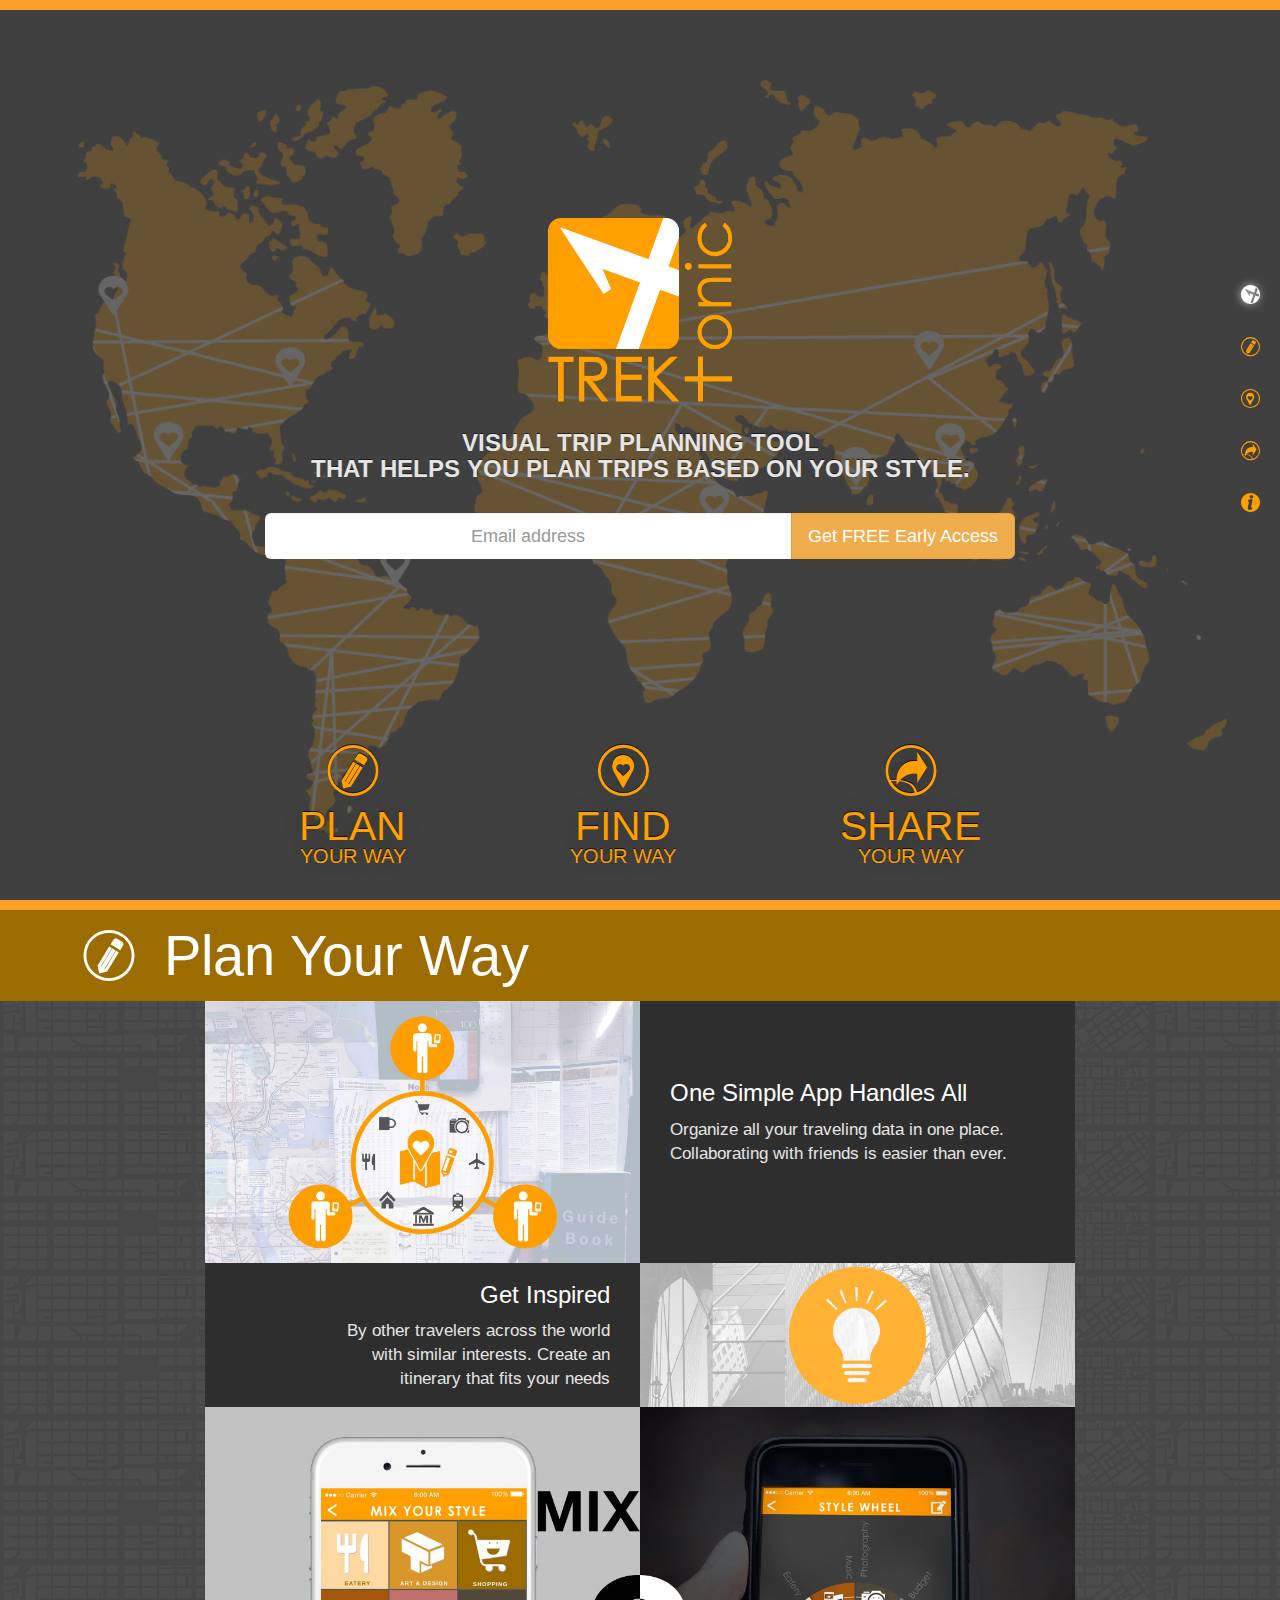
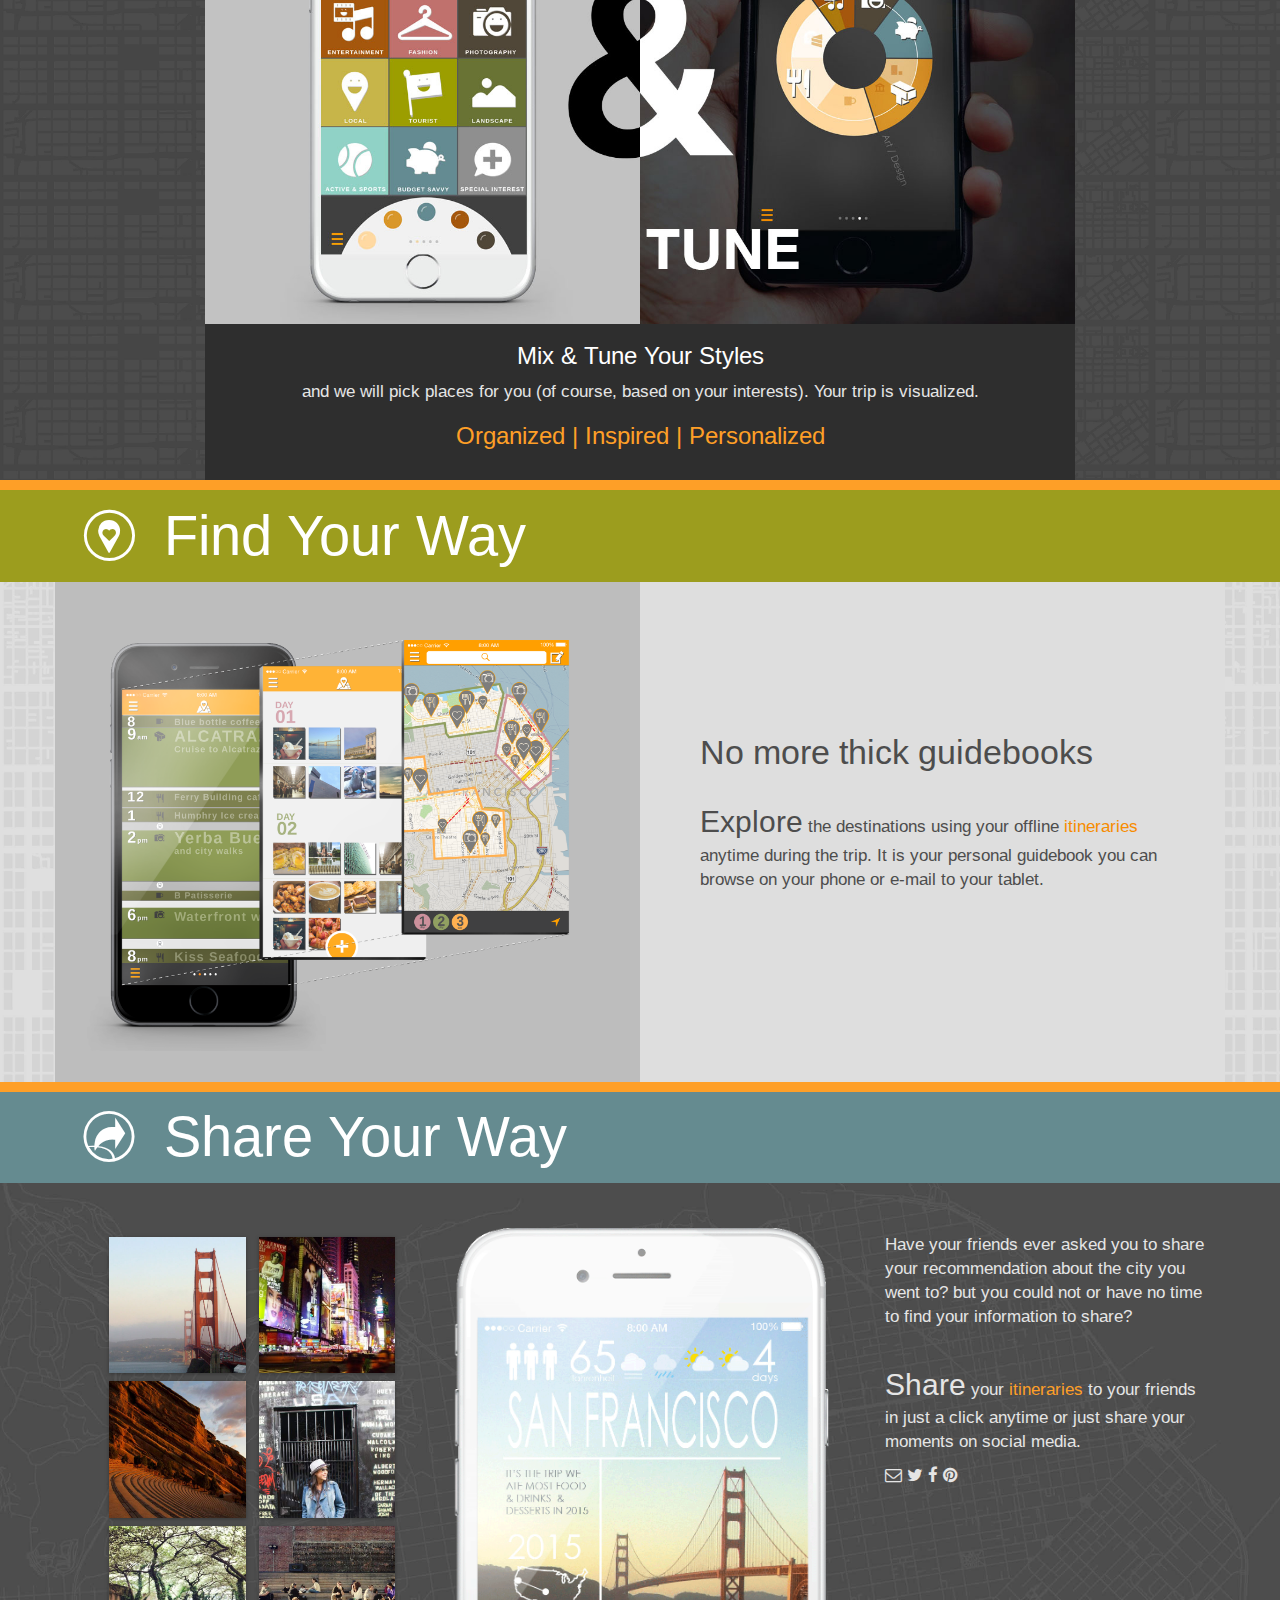
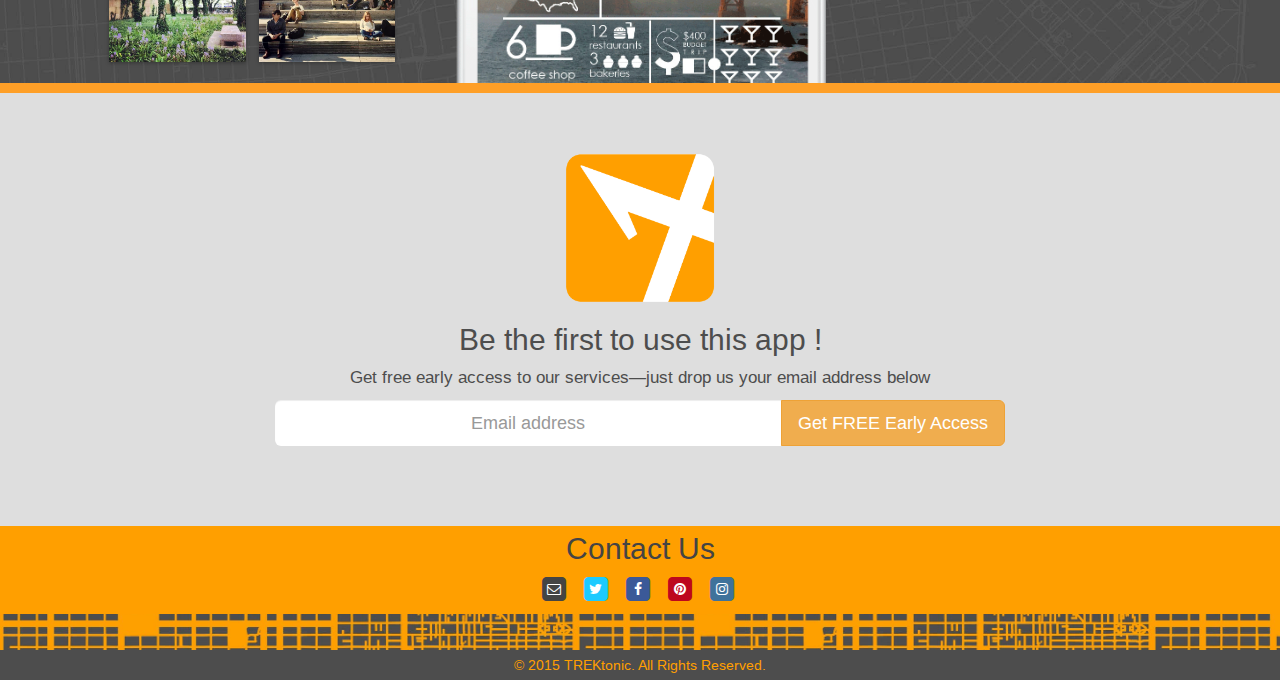
<file: index.html>
<!DOCTYPE html>
<html lang="en">
<head>
<meta charset="utf-8">
<meta http-equiv="X-UA-Compatible" content="IE=edge">
<meta name="viewport" content="width=device-width; initial-scale=1.0;">
<meta name="description" content="Trip Planning Mobile App. Easy way to plan the trip in your style.">
<meta name="keyword" content="Trip,Planning,Travel,Itinerary, anytime trip">
<meta name="author" content="TREKtonic">
<link rel="icon" href="img/logoonly-orange.ico">
<title>TREKtonic - Visual trip planning tool that helps you plan trips based on your style.</title>

<link rel="stylesheet" type="text/css" href="lib/bootstrap/3.3.2/css/bootstrap.min.css">
<link rel="stylesheet" href="http://maxcdn.bootstrapcdn.com/font-awesome/4.2.0/css/font-awesome.min.css" >

<!-- Font -->
<link href='http://fonts.googleapis.com/css?family=Arimo:400,700|Oxygen:400,300,700' rel='stylesheet' type='text/css'>

<!--Fontello-->
<link rel="stylesheet" href="css/fontello.css">

<!--Mailchimp-->
<link href="//cdn-images.mailchimp.com/embedcode/classic-081711.css" rel="stylesheet" type="text/css">

<!-- HTML5 shim and Respond.js for IE8 support of HTML5 elements and media queries -->
<!--[if lt IE 9]>
  <script src="https://oss.maxcdn.com/html5shiv/3.7.2/html5shiv.min.js"></script>
  <script src="https://oss.maxcdn.com/respond/1.4.2/respond.min.js"></script>
<![endif]-->
    
<link rel="stylesheet" type="text/css" href="css/style.css">

<!--Google Analytic--> 
<script>
  (function(i,s,o,g,r,a,m){i['GoogleAnalyticsObject']=r;i[r]=i[r]||function(){
  (i[r].q=i[r].q||[]).push(arguments)},i[r].l=1*new Date();a=s.createElement(o),
  m=s.getElementsByTagName(o)[0];a.async=1;a.src=g;m.parentNode.insertBefore(a,m)
  })(window,document,'script','//www.google-analytics.com/analytics.js','ga');

  ga('create', 'UA-53912807-2', {'allowAnchor': true});
  ga('require', 'linkid', 'linkid.js');
  ga('send', 'pageview', { 'page': location.pathname + location.search + location.hash});
</script>


</head>
<body data-spy="scroll" data-target="#side-navbar">
<!--NAVBAR-->
<div id="side-navbar">
	<ul class="nav nav-stacked" >
		<li><a href="#focal"><i class="icon-logoincircle"></i></a></li>
		<li><a href="#plan"><i class="icon-footer-plan-icononly-update-1"></i></a></li>
		<li><a href="#find"><i class="icon-footer-find-icononly"></i></a></li>
		<li><a href="#share"><i class="icon-footer-share-icononly-update2"></i></a></li>
        <li><a href="#contact"><i class="icon-2about-us"></i></a></li>
	</ul>
</div>
<!--/NAVBAR-->     

<!--BANNER-->
<section id="focal">
    <div class="container text-center">
        <div class="focal-brand">
            <h1><img class="logo" src="img/TREKtonic-logo_1500sq.png" alt="TREKtonic Logo"></h1>
            <h3 style="uppercase; font-weight: 700;"> Visual trip planning tool <br>that helps you plan trips based on your style.</h3> <br>

  <div class="row">
  <div class="col-md-8 col-md-offset-2 col-sm-10 col-sm-offset-1 hidden-xs">
<div id="mc_embed_signup" class="popoverad">
<form action="//trektonic.us9.list-manage.com/subscribe/post?u=b1987670b8f559efd418e7d79&amp;id=777c6cd89c" method="post" id="mc-embedded-subscribe-form" name="mc-embedded-subscribe-form" class="validate" target="_blank" novalidate>
<div class='input-group'>
            <input type="email" value="" name="EMAIL" class="required email form-control input-lg" placeholder="Email address"id="mce-EMAIL" style="border: 0px;" >
            <span class="input-group-btn">
            <button type="submit" value="Subscribe" name="subscribe" id="mc-embedded-subscribe"class="btn btn-warning btn-lg" onclick="ga('send', 'event', 'subscribe-top', 'clicked');">Get FREE Early Access</button>
            </span>
            
     </div>
  </form>
  </div>


  </div><!-- /.col-lg-12 -->

    <div class="col-xs-10 col-xs-offset-1 visible-xs">
<div id="mc_embed_signup" class="popoverad">
<form action="//trektonic.us9.list-manage.com/subscribe/post?u=b1987670b8f559efd418e7d79&amp;id=777c6cd89c" method="post" id="mc-embedded-subscribe-form" name="mc-embedded-subscribe-form" class="validate" target="_blank" novalidate>
<div >
            <input type="email" value="" name="EMAIL" class="required email form-control" placeholder="Email address"id="mce-EMAIL">
            <div style="padding-top: 5px;" style="border: 0px;">
            <button type="submit" value="Subscribe" name="subscribe" id="mc-embedded-subscribe"class="btn btn-warning" onclick="ga('send', 'event', 'subscribe-top', 'clicked');">Get FREE Early Access</button>
            </div>

     </div>
  </form>
  </div>
  </div><!-- /.col-lg-12 -->
</div><!-- /.row -->
                    
            
        </div>
        <ul class="list-inline focal-nav">
            <li>
                <a href="#plan">
                    <i class="icon-footer-plan-icononly-update-1"></i>
                    <div class="focal-text text-uppercase"><span class="focal-hero">Plan</span> Your Way</div>
                </a>
            </li>
            <li>
                <a href="#find">
                    <i class="icon-footer-find-icononly"></i>
                    <div class="focal-text text-uppercase"><span class="focal-hero">Find</span> Your Way</div>
                </a>
            </li>
            <li>
                <a href="#share">
                    <i class="icon-footer-share-icononly-update2"></i>
                    <div class="focal-text text-uppercase"><span class="focal-hero">Share</span> Your Way</div>
                </a>
            </li>
        </ul>
    </div>
</section>
<!--/BANNER--> 
    
<!--PLAN YOUR WAY-->
<section id="plan">
	<div class="section-header trek-or-t-bg">
		<div class="container">
			<div class="title"><i class="icon-footer-plan-icononly-update-1"></i> Plan Your Way</div>
		</div>
	</div>
	<div class="section-body">
		<div class="container">
			<div class="container-fluid">
				<div class="row no-offset">
					<div class="col-sm-6 col-xs-12 no-gutter">
						<img class= "img-responsive" src="img/plan/plan1.jpg" alt="Trip Organizer">
					</div>
					<div class="col-sm-6 col-xs-12" >
						<div class="col-md-12 col-sm-11" id="vertical">
							<h3>One Simple App Handles All</h3>
							<p>Organize all your traveling data in one place. Collaborating with friends is easier than ever.</p>
						</div>
						<div class="col-md-3 col-sm-1"></div>
					</div>
				</div>
				<div class="row no-offset">
                    <div class="col-sm-6 visible-xs no-gutter">
						<img class= "img-responsive" src="img/plan/plan2.jpg" alt="Inspirations">
					</div>
					<div class="col-sm-6">			
						<div class="col-md-3 col-sm-1"></div>
						<div class="col-md-9 col-sm-12 text-right">
							<h3>Get Inspired</h3>
							<p>By other travelers across the world with similar interests. Create an itinerary that fits your needs</p>
						</div>
					</div>
					<div class="col-sm-6 hidden-xs no-gutter">
						<img class= "img-responsive" src="img/plan/plan2.jpg" alt="Inspirations">
					</div>
				</div>
				<div class="row no-offset no-gutter">
					<div class="col-xs-6 col-middle"><img src="img/plan/plan3.jpg" style="width: 100%"></div>
					<div class="col-xs-6 col-middle"><img src="img/plan/plan4.jpg" style="width: 100%"></div>
				</div>
                <div class="row">
                    <div class="col-md-12 text-center">
                        <h3>Mix &amp; Tune Your Styles</h3>
                        <p>and we will pick places for you (of course, based on your interests). Your trip is visualized.</p>
                        <h3 class="trek-or-p-txt conclusion">Organized | Inspired | Personalized </h3>
                    </div>
                </div>
			</div>
		</div>
	</div>
</section>
<!--/PLAN YOUR WAY--> 

<!--FIND YOUR WAY-->
<section id="find">
	<div class="section-header trek-gr-p-bg">
		<div class="container">
			<div class="title"><i class="icon-footer-find-icononly"></i> Find Your Way</div>
		</div>
	</div>
	<div class="section-body">
		<div class="bg-left  hidden-xs"></div>
		<div class="bg-right hidden-xs"></div>
		<div class="container">
			<div class="row">
				<div id="find_guidebooks" class="col-sm-6 section-block">
				</div>
				<div id="find_explore" class="col-sm-6 hidden-xs section-block">
      
					<p> <span class="text-guidebooks">No more thick guidebooks</span> <br><br><span class="text-jumbo">Explore</span> the destinations using your offline <span class="trek-or-pp-txt">itineraries</span> anytime during the trip. It is your personal guidebook you can browse on your phone or e-mail to your tablet.</p>
				</div>
        <div id="find_explore" class="col-sm-6 visible-xs text-center ">
          <p> <span class="text-guidebooks">No more thick guidebooks</span> <br><span class="text-jumbo">Explore</span> the destinations using your offline <span class="trek-or-pp-txt">itineraries</span> anytime during the trip. It is your personal guidebook you can browse on your phone or e-mail it to your tablet.</p>
        </div>
			</div>
		</div>
	</div>
</section>
<!--/FIND YOUR WAY-->

<!--SHARE YOUR WAY-->
<section id="share">
    <div class="section-header trek-bl-p-bg">
		<div class="container">
			<div class="title"><i class="icon-footer-share-icononly-update2"></i> Share Your Way</div>
		</div>
	</div>
    <div class="section-body">
        <div class="container">
            <div class="row section-block">
                <div class="col-sm-4">
                    <img src="img/share/photos/goldengate.jpg" class="img-thumbnail" alt="Goldengate Bridge">
                    <img src="img/share/photos/timesqs.jpg" class="img-thumbnail" alt="Time Square NYC">
                    <img src="img/share/photos/redrocksq.jpg" class="img-thumbnail" alt="Redrocks Denver">
                    <img src="img/share/photos/jomclarion.jpg" class="img-thumbnail" alt="Clarion SF">
                    <img src="img/share/photos/chicago.jpg" class="img-thumbnail" alt="Garden South of Art Institute Chicago">
                    <img src="img/share/photos/highline1sq.jpg" class="img-thumbnail" alt="Highline NYC">
                </div>
                <div class="col-sm-4 hidden-xs">
                </div>
                <div class="col-sm-4 col-xs-12">
                    <p>Have your friends ever asked you to share your recommendation about the city you went to? but you could not or have no time to find your information to share?</p>
                    <br>
                    <p><span class="text-jumbo">Share</span> your <span class="trek-or-p-txt">itineraries </span> to your friends in just a click anytime or just share your moments on social media.</p>
                    <p><i class="fa fa-envelope-o"></i> <i class="fa fa-twitter"></i> <i class="fa fa-facebook"></i> <i class="fa fa-pinterest"></i> </p>
                </div>
            </div>
        </div>
    </div>
</section>
<!--/SHARE YOUR WAY-->
    
<!--CONTACT-->
<section id="contact">
    <div class="section-body">
        <div class="container">
            <div class="row center-block">
                <div class="col-sm-12">
                    <div class="logo-container">
                        <img class="logo img-responsive" src="img/logoonly-2color-01.png">
                    </div>
                </div>
<div class="row">
                <div class="col-sm-8 col-xs-12 col-sm-offset-2">
                    <h2>Be the first to use this app !</h2>
                    <p>Get free early access to our services—just drop us your email address below</p>
                    </div>
  <div class="col-md-8 col-md-offset-2 col-sm-10 col-sm-offset-1 hidden-xs">
<div id="mc_embed_signup" class="popoverad">
<form action="//trektonic.us9.list-manage.com/subscribe/post?u=b1987670b8f559efd418e7d79&amp;id=777c6cd89c" method="post" id="mc-embedded-subscribe-form" name="mc-embedded-subscribe-form" class="validate" target="_blank" novalidate>
<div class='input-group'>
            <input type="email" value="" name="EMAIL" class="required email form-control input-lg" placeholder="Email address"id="mce-EMAIL" style="border: 0px;">
            <span class="input-group-btn">
            <button type="submit" value="Subscribe" name="subscribe" id="mc-embedded-subscribe"class="btn btn-warning btn-lg" onclick="ga('send', 'event', 'subscribe-top', 'clicked');">Get FREE Early Access</button>
            </span>
     </div>
  </form>
  </div>
  </div><!-- /.col-lg-12 -->

    <div class="col-xs-10 col-xs-offset-1 visible-xs">
  <div id="mc_embed_signup" class="popoverad">
<form action="//trektonic.us9.list-manage.com/subscribe/post?u=b1987670b8f559efd418e7d79&amp;id=777c6cd89c" method="post" id="mc-embedded-subscribe-form" name="mc-embedded-subscribe-form" class="validate" target="_blank" novalidate>
<div >
            <input type="email" value="" name="EMAIL" class="required email form-control" placeholder="Email address"id="mce-EMAIL" style="border: 0px;">
            <div style="padding-top: 5px;">
            <button type="submit" value="Subscribe" name="subscribe" id="mc-embedded-subscribe"class="btn btn-warning" onclick="ga('send', 'event', 'subscribe-top', 'clicked');">Get FREE Early Access</button>
            </div>

     </div>
  </form>
  </div>
  </div><!-- /.col-lg-12 -->
</div><!-- /.row -->
                </div>
            </div>
        </div>
    </div>
</section>
<!--/CONTACT-->
    
<!--FOOTER-->
<div id="footer">
    <div class="footer-contact">
        <div class="container text-center">
            <h2 class="trek-or-c-txt">Contact Us</h2>
            <ul class="list-inline">
                <li><a href="mailto:info@trektonic.com">
                    <span class="fa-stack trek-email-txt">
                        <i class="fa fa-square fa-stack-2x"></i>
                        <i class="fa fa-envelope-o fa-stack-1x fa-inverse"></i>
                    </span>
                </a></li>
                <li><a href="https://twitter.com/Trektonic" target="_blank">
                    <span class="fa-stack trek-twitter-txt">
                        <i class="fa fa-square fa-stack-2x"></i>
                        <i class="fa fa-twitter fa-stack-1x fa-inverse"></i>
                    </span>
                </a></li>
                <li><a href="https://www.facebook.com/trektonic" target="_blank">
                    <span class="fa-stack trek-facebook-txt">
                        <i class="fa fa-square fa-stack-2x"></i>
                        <i class="fa fa-facebook fa-stack-1x fa-inverse"></i>
                    </span>
                </a></li>
                <li><a href="http://www.pinterest.com/trektonic/" target="_blank">
                    <span class="fa-stack trek-pinterest-txt">
                        <i class="fa fa-square fa-stack-2x"></i>
                        <i class="fa fa-pinterest fa-stack-1x fa-inverse"></i>
                    </span>
                </a></li>
                <li><a href="http://instagram.com/trektonic/" target="_blank">
                    <span class="fa-stack trek-instagram-txt">
                        <i class="fa fa-square fa-stack-2x"></i>
                        <i class="fa fa-instagram fa-stack-1x fa-inverse"></i>
                    </span>
                </a></li>
            </ul>
        </div>
    </div>
    <div class="footer-copy">
        <div class="container text-center">
            &copy; 2015 TREKtonic. All Rights Reserved.
        </div>
    </div>
</div>
<!--/FOOTER--> 

<!-- Bootstrap core JavaScript
    ================================================== --> 
<!-- Placed at the end of the document so the pages load faster --> 
<script src="https://ajax.googleapis.com/ajax/libs/jquery/1.11.1/jquery.min.js"></script> 
<!-- Latest compiled and minified JavaScript --> 
<script src="lib/bootstrap/3.3.2/js/bootstrap.min.js"></script>
<script src="js/Scroll.js"></script>
<script src="js/Collapse.js"></script> 
<script src="js/share.min.js"></script>
    
<script type="text/javascript">
jQuery(document).ready(function () {
    var hashtag = /#\S+/
    jQuery('.menu a').click(function(){
        var match = jQuery(this).attr('href').match(hashtag);
        ga('send', 'pageview', location.pathname + match[0]);
    })
});
</script>
 

 <script>
var genericCloseBtnHtml = '<button onclick="$(this).closest(\'div.popover\').prev().popover(\'hide\');" type="button" class="close" aria-hidden="true">&times;</button>';

   $('.popoverad').popover({
   'placement':'bottom',
   html: 'true',
    content :  genericCloseBtnHtml + '<div id="popOverBox"><p><img id="imgpopover" src="img/thumbnailmap.jpg" width="125" height="125" />Sign up for our early access today, get FREE NYC treasure map (dessert & design edition)!!!</p></div>'
})
setTimeout(function() {
  $('.popoverad').popover('show');
}, 1500);


   $('html').on('mouseup', function(e) {
    if(!$(e.target).closest('.popover').length) {
        $('.popover').each(function(){
            $(this.previousSibling).popover('hide');
        });
    }
});
    </script>

</body>
</html>
</file>
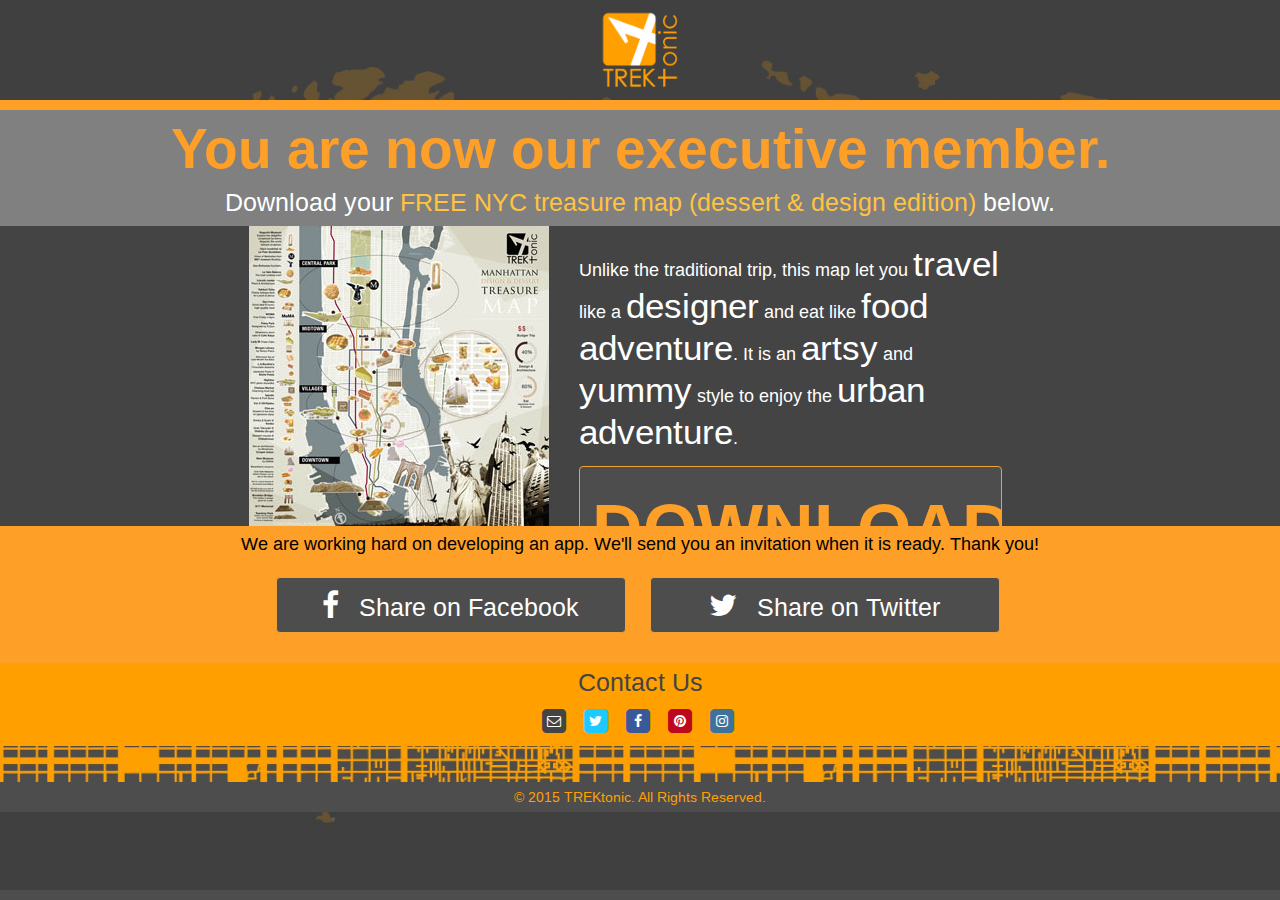
<file: confirmed.html>
<!DOCTYPE html>
<html lang="en">
<head>
<meta charset="utf-8">
<meta http-equiv="X-UA-Compatible" content="IE=edge">
<meta name="viewport" content="width=device-width; initial-scale=1.0;">
<meta name="description" content="Trip Planning Mobile App. Easy way to plan the trip in your style.">
<meta name="keyword" content="Trip,Planning,Travel,Itinerary, anytime trip">
<meta name="author" content="TREKtonic">
<link rel="icon" href="img/logoonly-orange.ico">
<title>TREKtonic - Visual trip planning tool that helps you plan trips based on your style.</title>

<link rel="stylesheet" type="text/css" href="lib/bootstrap/3.3.2/css/bootstrap.min.css">
<link rel="stylesheet" href="http://maxcdn.bootstrapcdn.com/font-awesome/4.2.0/css/font-awesome.min.css" >

<!-- Font -->
<link href='http://fonts.googleapis.com/css?family=Arimo:400,700|Oxygen:400,300,700' rel='stylesheet' type='text/css'>

<!--Fontello-->
<link rel="stylesheet" href="css/fontello.css">


<!-- HTML5 shim and Respond.js for IE8 support of HTML5 elements and media queries -->
<!--[if lt IE 9]>
  <script src="https://oss.maxcdn.com/html5shiv/3.7.2/html5shiv.min.js"></script>
  <script src="https://oss.maxcdn.com/respond/1.4.2/respond.min.js"></script>
<![endif]-->
    
<link rel="stylesheet" type="text/css" href="css/style.css">
<link rel="stylesheet" type="text/css" href="css/styleConfirmed.css">


<!--Google Analytic--> 
<script>
  (function(i,s,o,g,r,a,m){i['GoogleAnalyticsObject']=r;i[r]=i[r]||function(){
  (i[r].q=i[r].q||[]).push(arguments)},i[r].l=1*new Date();a=s.createElement(o),
  m=s.getElementsByTagName(o)[0];a.async=1;a.src=g;m.parentNode.insertBefore(a,m)
  })(window,document,'script','//www.google-analytics.com/analytics.js','ga');

  ga('create', 'UA-53912807-2', {'allowAnchor': true});
  ga('require', 'linkid', 'linkid.js');
  ga('send', 'pageview', { 'page': location.pathname + location.search + location.hash});
</script>


</head>
<body>

<!--BANNER-->
<section id="confirmed">
    <div class="container-fluid text-center">
    <div><div class="brand">
            <h1><img class="logo" src="img/TREKtonic-logo_1500sq.png" alt="TREKtonic Logo"></h1>
        </div>
        </div>
    <div class="row">
    <h1>You are now our executive member.
    </h1>
    <h2>Download your <span class="trek-or-s-txt">FREE NYC treasure map (dessert & design edition)</span> below. </h2>
        <div class="container-gray">
        <ul class="list-inline focal">
            <li>
        <div class="col-xs-5 text-right">
            <img src="img/map300sq.jpg">
        </div>
        
        <div class="col-xs-4 text-left">
<h3>Unlike the traditional trip, this map let you <span class="trek-big">travel</span> like a <span class="trek-big">designer</span> and eat like <span class="trek-big">food adventure</span>. It is an <span class="trek-big">artsy</span> and <span class="trek-big">yummy</span> style to enjoy the <span class="trek-big">urban adventure</span>.</h3>


<a href="img/TREKtonicNYdesigntreasuremap15.pdf" class="btn btn-block btn-warning" onclick="ga('send', 'event', 'download-map', 'clicked');">
    <h1> 
    <span class="trek-download-jumbo">DOWNLOAD 
    <i class="fa fa-download">
    </i>
    </span>
    </h1>
</a>
                </div>
            </li>
            </ul>   
</div>
<div class="container-orange">
 <h3 class="trek-black">We are working hard on developing an app. We'll send you an invitation when it is ready. Thank you!
    </h3>
          <ul class="list-inline sharebutton">
            <li>
            <div class="social bottom">
            <ul class="social-buttons big_first ">
            <li><a onclick="window.open(this.href, 'partage', 'height=400, width=500, top=300, left=300, toolbar=no, menubar=yes, location=no, resizable=yes, scrollbars=no, status=no'); return false;" href="https://www.facebook.com/sharer/sharer.php?u=landing.trektonic.com" title="Share on Facebook" class="btn btn-block btn-warning " target="_blank" rel="nofollow"><i class="fa fa-facebook"></i><span>Share on Facebook</span></a></li>
            </ul>
            </div>
            </li>
           <li>
           <div class="social bottom">
                <ul class="social-buttons big_first ">
                <li><a onclick="window.open(this.href, 'partage', 'height=400, width=500, top=300, left=300, toolbar=no, menubar=yes, location=no, resizable=yes, scrollbars=no, status=no'); return false;" href="http://twitter.com/share?text=Check it out! TREKtonic an awesome travel app!!&url=http://landing.trektonic.com&hashtags=travelapp,travel,map" title="Tweet on Twitter" class="btn btn-block btn-warning " target="_blank" rel="nofollow"><i class="fa fa-twitter"></i><span>Share on Twitter</span></a></li>
                </ul>
           </div>
            </li>
        </ul>
</div>
<div id="footer">
    <div class="footer-contact">
        <div class="container text-center">
            <h2 class="trek-or-c-txt">Contact Us</h2>
            <ul class="list-inline">
                <li><a href="mailto:info@trektonic.com">
                    <span class="fa-stack trek-email-txt">
                        <i class="fa fa-square fa-stack-2x"></i>
                        <i class="fa fa-envelope-o fa-stack-1x fa-inverse"></i>
                    </span>
                </a></li>
                <li><a href="https://twitter.com/Trektonic" target="_blank">
                    <span class="fa-stack trek-twitter-txt">
                        <i class="fa fa-square fa-stack-2x"></i>
                        <i class="fa fa-twitter fa-stack-1x fa-inverse"></i>
                    </span>
                </a></li>
                <li><a href="https://www.facebook.com/trektonic" target="_blank">
                    <span class="fa-stack trek-facebook-txt">
                        <i class="fa fa-square fa-stack-2x"></i>
                        <i class="fa fa-facebook fa-stack-1x fa-inverse"></i>
                    </span>
                </a></li>
                <li><a href="http://www.pinterest.com/trektonic/" target="_blank">
                    <span class="fa-stack trek-pinterest-txt">
                        <i class="fa fa-square fa-stack-2x"></i>
                        <i class="fa fa-pinterest fa-stack-1x fa-inverse"></i>
                    </span>
                </a></li>
                <li><a href="http://instagram.com/trektonic/" target="_blank">
                    <span class="fa-stack trek-instagram-txt">
                        <i class="fa fa-square fa-stack-2x"></i>
                        <i class="fa fa-instagram fa-stack-1x fa-inverse"></i>
                    </span>
                </a></li>
            </ul>
        </div>
    </div>
    <div class="footer-copy">
        <div class="container text-center">
            &copy; 2015 TREKtonic. All Rights Reserved.
        </div>
    </div>
</div>
   </div>
    <!--FOOTER-->

<!--/FOOTER--> 
</section>

<!--/BANNER--> 


    

<!-- Bootstrap core JavaScript
    ================================================== --> 
<!-- Placed at the end of the document so the pages load faster --> 
<script src="https://ajax.googleapis.com/ajax/libs/jquery/1.11.1/jquery.min.js"></script> 
<!-- Latest compiled and minified JavaScript --> 
<script src="lib/bootstrap/3.3.2/js/bootstrap.min.js"></script>
<script src="js/Scroll.js"></script>
<script src="js/Collapse.js"></script> 
<script src="js/share.min.js"></script>
    

<script type="text/javascript">
jQuery(document).ready(function () {
    var hashtag = /#\S+/
    jQuery('.menu a').click(function(){
        var match = jQuery(this).attr('href').match(hashtag);
        ga('send', 'pageview', location.pathname + match[0]);
    })
});
</script>

</body>
</html>
</file>
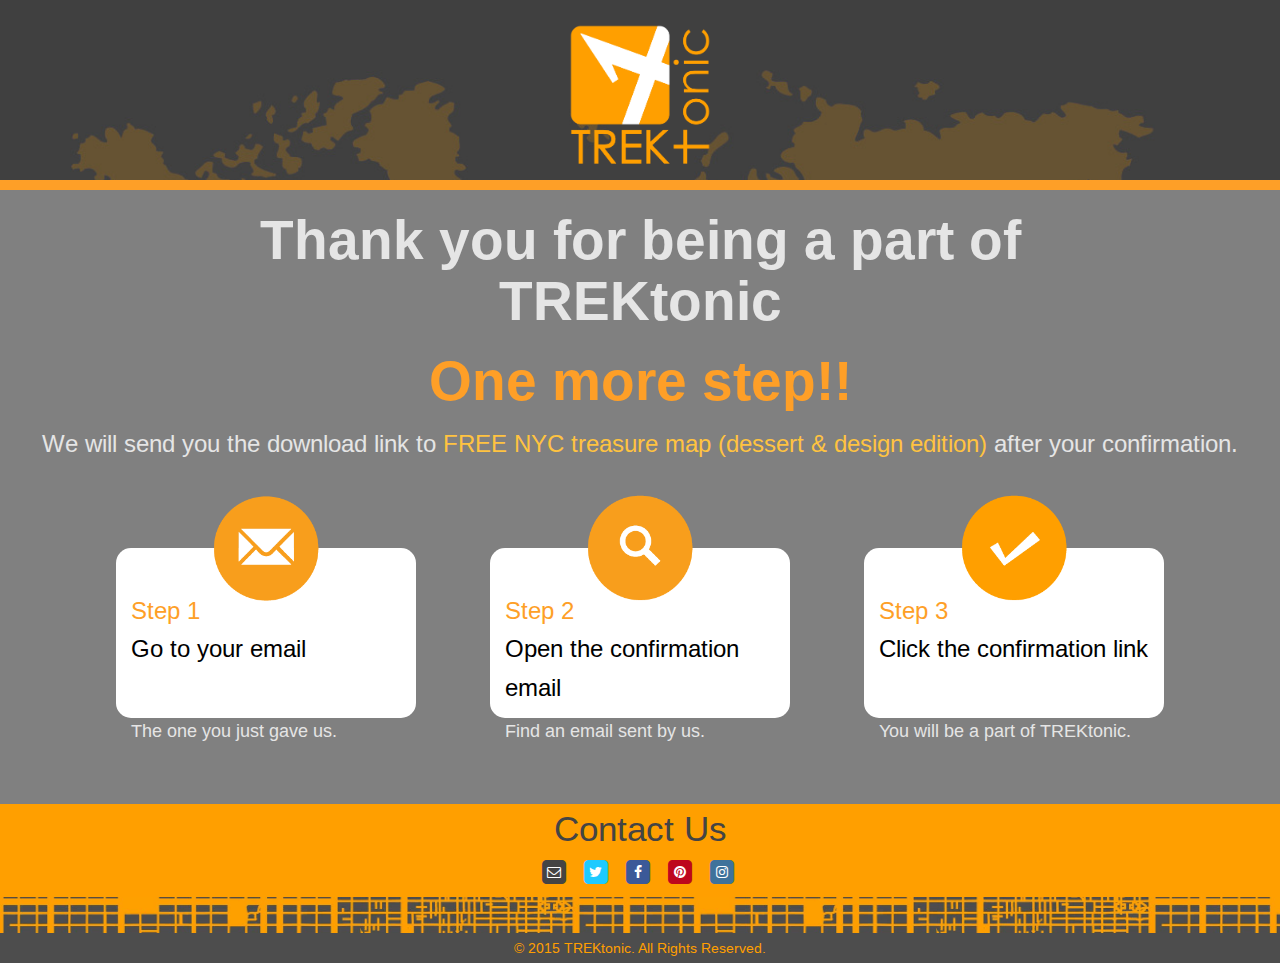
<file: thankyou.html>
<!DOCTYPE html>
<html lang="en">
<head>
<meta charset="utf-8">
<meta http-equiv="X-UA-Compatible" content="IE=edge">
<meta name="viewport" content="width=device-width; initial-scale=1.0;">
<meta name="description" content="Trip Planning Mobile App. Easy way to plan the trip in your style.">
<meta name="keyword" content="Trip,Planning,Travel,Itinerary, anytime trip">
<meta name="author" content="TREKtonic">
<link rel="icon" href="img/logoonly-orange.ico">
<title>TREKtonic - Visual trip planning tool that helps you plan trips based on your style.</title>

<link rel="stylesheet" type="text/css" href="lib/bootstrap/3.3.2/css/bootstrap.min.css">
<link rel="stylesheet" href="http://maxcdn.bootstrapcdn.com/font-awesome/4.2.0/css/font-awesome.min.css" >

<!-- Font -->
<link href='http://fonts.googleapis.com/css?family=Arimo:400,700|Oxygen:400,300,700' rel='stylesheet' type='text/css'>

<!--Fontello-->
<link rel="stylesheet" href="css/fontello.css">


<!-- HTML5 shim and Respond.js for IE8 support of HTML5 elements and media queries -->
<!--[if lt IE 9]>
  <script src="https://oss.maxcdn.com/html5shiv/3.7.2/html5shiv.min.js"></script>
  <script src="https://oss.maxcdn.com/respond/1.4.2/respond.min.js"></script>
<![endif]-->
    
<link rel="stylesheet" type="text/css" href="css/style.css">
<link rel="stylesheet" type="text/css" href="css/styleThankyou.css">


<!--Google Analytic--> 
<script>
  (function(i,s,o,g,r,a,m){i['GoogleAnalyticsObject']=r;i[r]=i[r]||function(){
  (i[r].q=i[r].q||[]).push(arguments)},i[r].l=1*new Date();a=s.createElement(o),
  m=s.getElementsByTagName(o)[0];a.async=1;a.src=g;m.parentNode.insertBefore(a,m)
  })(window,document,'script','//www.google-analytics.com/analytics.js','ga');

  ga('create', 'UA-53912807-2', {'allowAnchor': true});
  ga('require', 'linkid', 'linkid.js');
  ga('send', 'pageview', { 'page': location.pathname + location.search + location.hash});
</script>


</head>
<body>

<!--BANNER-->
<section id="thankyou">
    <div class="container-fluid text-center">
    <div><div class="brand">
            <h1><img class="logo" src="img/TREKtonic-logo_1500sq.png" alt="TREKtonic Logo"></h1>
        </div>
        </div>
    <div class="row">
	<h1>Thank you for being a part of <br> TREKtonic
	</h1>
	<h1><span class="trek-or-p-txt">One more step!!</span></h1><h3>We will send you the download link to <span class="trek-or-s-txt">FREE NYC treasure map (dessert & design edition)</span> after your confirmation.
	</h3>
   
        <ul class="list-inline focal">
            <li>
                <div class="col-xs-3 text-left">
<img class="list-img" src="img/thankyou/r-email2-01.png">
              	<h3> <span class="trek-or-p-txt">Step 1 </span><br>
              	Go to your email</h3>
                </div>
                <br>
                <p>The one you just gave us.</p>
            </li>
            <li>
			
	            <div class="col-xs-3 text-left">
 <img class="list-img" src="img/thankyou/r-search2-01.png">

	            <h3> <span class="trek-or-p-txt">Step 2</span> <br>
              	Open the confirmation email</h3>
	            </div>
	            <br>
	            <p>Find an email sent by us.</p>
            </li>

            <li>
                <div class="col-xs-3 text-left">
 <img class="list-img" src="img/thankyou/r-check-2-01.png">
                <h3> <span class="trek-or-p-txt">Step 3</span><br>
              	Click the confirmation link</h3>
                </div>
                <br>
                <p>You will be a part of TREKtonic.</p>
            </li>
        </ul>
    </div>	
    </div>
    <!--FOOTER-->
<div id="footer">
    <div class="footer-contact">
        <div class="container text-center">
            <h2 class="trek-or-c-txt">Contact Us</h2>
            <ul class="list-inline">
                <li><a href="mailto:info@trektonic.com">
                    <span class="fa-stack trek-email-txt">
                        <i class="fa fa-square fa-stack-2x"></i>
                        <i class="fa fa-envelope-o fa-stack-1x fa-inverse"></i>
                    </span>
                </a></li>
                <li><a href="https://twitter.com/Trektonic" target="_blank">
                    <span class="fa-stack trek-twitter-txt">
                        <i class="fa fa-square fa-stack-2x"></i>
                        <i class="fa fa-twitter fa-stack-1x fa-inverse"></i>
                    </span>
                </a></li>
                <li><a href="https://www.facebook.com/trektonic" target="_blank">
                    <span class="fa-stack trek-facebook-txt">
                        <i class="fa fa-square fa-stack-2x"></i>
                        <i class="fa fa-facebook fa-stack-1x fa-inverse"></i>
                    </span>
                </a></li>
                <li><a href="http://www.pinterest.com/trektonic/" target="_blank">
                    <span class="fa-stack trek-pinterest-txt">
                        <i class="fa fa-square fa-stack-2x"></i>
                        <i class="fa fa-pinterest fa-stack-1x fa-inverse"></i>
                    </span>
                </a></li>
                <li><a href="http://instagram.com/trektonic/" target="_blank">
                    <span class="fa-stack trek-instagram-txt">
                        <i class="fa fa-square fa-stack-2x"></i>
                        <i class="fa fa-instagram fa-stack-1x fa-inverse"></i>
                    </span>
                </a></li>
            </ul>
        </div>
    </div>
    <div class="footer-copy">
        <div class="container text-center">
            &copy; 2015 TREKtonic. All Rights Reserved.
        </div>
    </div>
</div>
<!--/FOOTER--> 
</section>

<!--/BANNER--> 


    

<!-- Bootstrap core JavaScript
    ================================================== --> 
<!-- Placed at the end of the document so the pages load faster --> 
<script src="https://ajax.googleapis.com/ajax/libs/jquery/1.11.1/jquery.min.js"></script> 
<!-- Latest compiled and minified JavaScript --> 
<script src="lib/bootstrap/3.3.2/js/bootstrap.min.js"></script>
<script src="js/Scroll.js"></script>
<script src="js/Collapse.js"></script> 
<script src="js/share.min.js"></script>
    

<script type="text/javascript">
jQuery(document).ready(function () {
    var hashtag = /#\S+/
    jQuery('.menu a').click(function(){
        var match = jQuery(this).attr('href').match(hashtag);
        ga('send', 'pageview', location.pathname + match[0]);
    })
});
</script>

</body>
</html>
</file>
<file: css/fontello.css>
@font-face {
  font-family: 'fontello';
  src: url('../font/fontello.eot?18338922');
  src: url('../font/fontello.eot?18338922#iefix') format('embedded-opentype'),
       url('../font/fontello.woff?18338922') format('woff'),
       url('../font/fontello.ttf?18338922') format('truetype'),
       url('../font/fontello.svg?18338922#fontello') format('svg');
  font-weight: normal;
  font-style: normal;
}
/* Chrome hack: SVG is rendered more smooth in Windozze. 100% magic, uncomment if you need it. */
/* Note, that will break hinting! In other OS-es font will be not as sharp as it could be */
/*
@media screen and (-webkit-min-device-pixel-ratio:0) {
  @font-face {
    font-family: 'fontello';
    src: url('../font/fontello.svg?18338922#fontello') format('svg');
  }
}
*/
 
 [class^="icon-"]:before, [class*=" icon-"]:before {
  font-family: "fontello";
  font-style: normal;
  font-weight: normal;
  speak: none;
 
  display: inline-block;
  text-decoration: inherit;
  width: 1em;
  margin-right: .2em;
  text-align: center;
  /* opacity: .8; */
 
  /* For safety - reset parent styles, that can break glyph codes*/
  font-variant: normal;
  text-transform: none;
     
  /* fix buttons height, for twitter bootstrap */
  line-height: 1em;
 
  /* Animation center compensation - margins should be symmetric */
  /* remove if not needed */
  margin-left: .2em;
 
  /* you can be more comfortable with increased icons size */
  /* font-size: 120%; */
 
  /* Uncomment for 3D effect */
  /* text-shadow: 1px 1px 1px rgba(127, 127, 127, 0.3); */
}
 
.icon-footer-share-icononly-update2:before { content: '\21'; } /* '!' */
.icon-footer-plan-icononly-update-1:before { content: '\22'; } /* '&quot;' */
.icon-footer-plan-icononly-1:before { content: '\e800'; } /* '' */
.icon-heart:before { content: '\e801'; } /* '' */
.icon-2about-us:before { content: '\e802'; } /* '' */
.icon-2contact2:before { content: '\e803'; } /* '' */
.icon-icon-6-pinfind:before { content: '\e804'; } /* '' */
.icon-megaphone:before { content: '\e805'; } /* '' */
.icon-footer-find-icononly:before { content: '\e806'; } /* '' */
.icon-find-tx:before { content: '\e807'; } /* '' */
.icon-plan-tx:before { content: '\e808'; } /* '' */
.icon-share-tx:before { content: '\e809'; } /* '' */
.icon-footer-plan-icononly:before { content: '\e80a'; } /* '' */
.icon-footer-share-icononly:before { content: '\e80b'; } /* '' */
.icon-footer-find:before { content: '\e80c'; } /* '' */
.icon-footer-plan:before { content: '\e80d'; } /* '' */
.icon-footer-share:before { content: '\e80e'; } /* '' */
.icon-mail:before { content: '\e80f'; } /* '' */
.icon-mail-alt:before { content: '\e810'; } /* '' */
.icon-paper-plane-empty:before { content: '\e811'; } /* '' */
.icon-pinterest:before { content: '\e812'; } /* '' */
.icon-twitter:before { content: '\e813'; } /* '' */
.icon-facebook-rect:before { content: '\e814'; } /* '' */
.icon-menu:before { content: '\e815'; } /* '' */
.icon-about-us:before { content: '\e816'; } /* '' */
.icon-logoincircle:before { content: '\e817'; } /* '' */
.icon-0119-footer-icon-find:before { content: '\e818'; } /* '' */
.icon-trektonic-logo:before { content: '\e819'; } /* '' */
.icon-0119-footer-icon-share:before { content: '\e81a'; } /* '' */
.icon-0119-footer-revise-share:before { content: '\e81b'; } /* '' */
.icon-0119-footer-revise-find:before { content: '\e81c'; } /* '' */
.icon-0119-footer-revise-plan:before { content: '\e81d'; } /* '' */
.icon-0119-footer-icon-plan2:before { content: '\e81e'; } /* '' */
.icon-at:before { content: '\e81f'; } /* '' */
.icon-mail-1:before { content: '\e820'; } /* '' */
.icon-footer-share-icononly2:before { content: '\e821'; } /* '' */
.icon-footer-plan-icononly-update:before { content: '\e822'; } /* '' */
</file>
<file: css/style.css>
/* CSS Document */

/* 
Background: #4d4d4d

Primary Orange: #fe9f27
Secondary Orange: #ffc340

.trek-or-pp-txt { color: rgb(255,197,0) !important; }
.trek-or-ff-txt { color: rgb(156,195,0) !important; }
.trek-or-ss-txt { color: rgb(72,174,185) !important; }
*/

.trek-or-p-bg { background-color: #4d4d4d !important; }
.trek-or-s-bg { background-color: #ffc340 !important; }
.trek-or-t-bg { background-color: #9c6c00 !important; }
.trek-gr-p-bg { background-color: #9c9d1e !important; }
.trek-bl-p-bg { background-color: #658b90 !important; }

.trek-or-pp-txt { color:rgb(247,140,0) !important;}
.trek-or-p-txt { color: #fe9f27 !important; }
.trek-or-c-txt { color: #444444 !important; }
.trek-or-s-txt { color: #ffc340 !important; }
.trek-or-t-txt { color: #9c6c00 !important; }
.trek-gr-p-txt { color: #9c9d1e !important; }
.trek-bl-p-txt { color: #658b90 !important; }

.trek-email-txt {color: #444444;}
.trek-twitter-txt { color: #1dcaff; }
.trek-facebook-txt { color: #3b5998; }
.trek-pinterest-txt { color: #bd071d; }
.trek-instagram-txt { color: #3f729b; }

#mc-embedded-subscribe {margin: 0 auto;}

.popover {  
    max-width: 50%; 
    padding: 5px; 
    background: rgb(200,200,200);
}
.popover.bottom .arrow:after {
  border-bottom-color:rgb(200,200,200);
}

.popover-content{ 
    color: black; 
    font-size: 16px;
    padding: 5px;

}


#imgpopover { padding-right: 15px; margin-bottom: 5px; float: left;}

html {
    height: 100%;
}

body {
    height: 100%;
    min-height: 100%;
	color: #e5e5e5; 
	background-color: #4d4d4d;
    font-family: 'Arimo', sans-serif;
    position: relative;
}

h1,h2,h3,h4,h5,.h1,.h2,.h3,.h4,.h5 {
    font-family: 'Arimo', sans-serif;
}

a { color: rgb(255,159,0); }
a:hover, a:active,a:focus { color: #ffc340; }

section, .section {
	border-top: 10px solid #fe9f27;
}

.section-header {
	background-color: #555;
	color: #fff;
}


.section-header .title {
	color: #fff;
	text-decoration: none;
	font-size: 4em;	
	font-weight:400;
	margin: 0.1em 0;
	display: block;
}

.section-body {
	font-size: 1.2em;
	font-weight: 300;
	position: relative;
}

.section-body h3, .section-body h4 {
	color: #fff;
}

/* Navbar */

#side-navbar {
    position: fixed;
    right: 0;
    top: 30%;
    z-index: 2000;
    font-size: 1.5em;
}

#side-navbar .nav > li > a {
   
}

#side-navbar .nav > li > a:hover,
#side-navbar .nav > li > a:focus,
#side-navbar .nav > li > a:active {
    background: none;
    color: #fff;
}

#side-navbar .nav > li.active > a,
#side-navbar .nav > li.active > a:hover,
#side-navbar .nav > li.active > a:focus,
#side-navbar .nav > li.active > a:active {
    background: none;
    color: #fff;
    text-shadow: 0 0 8px rgba(255,255,255,0.7);
    opacity: 1;
}


/* Focal */

#focal {
    height: 100%;
    min-height: 650px;
    background: #404040 url(../img/bg/worldmap.jpg) center center no-repeat;
    background-size: auto 100%;
    position: relative;
}

#focal .container {
    height: 100%;
    position: relative;
}

#focal .logo { width: 200px; }
#focal .focal-brand { margin-top: 60px; }
#focal .focal-brand h3 { font-weight: 400; text-shadow: 0 -1px 0 rgba(0,0,0,0.6);  text-transform: uppercase; }

.focal-nav {
    position: absolute;
    left: 0; right: 0;
    bottom: 30px;
    padding: 0; margin: 0;
}

.focal-nav li {
    font-size: 4em;
}

.focal-nav li a {
    text-decoration: none; 
    text-shadow: 0 0 20px rgba(0,0,0,0.2), 0 -1px 0 rgba(0,0,0,0.8);
}

.focal-nav.list-inline > li {
    padding-left: 80px;
    padding-right: 80px;
}

.focal-text {
    display: block;
    font-size: 0.35em;
    line-height: 1.5em;
    font-weight: 300;
}

.focal-text .focal-hero {
    display: block;
    font-size: 2.1em;
    font-weight: 400;
}

/* Plan Your Way Section */

#plan {
     background: url(../img/bg/BGside.jpg) repeat;
    background-size: 45%;
}

#plan .section-body > .container {

	padding: 0 150px;
}

#plan .section-body > .container  > .container-fluid {
	background-color: #2e2e2e;
	padding: 0;
}
#plan .conclusion {
    margin-bottom: 30px;   
}
#vertical {
    padding-top: 60px;
}
/* Find Your Way Section */
#find {
    background: url(../img/bg/SFlinework2-1.jpg) repeat;
    background-size: 13%;
}
#find .section-body .section-block {
	height: 500px;
}

#find .section-body .section-block p {
	position: absolute;
    display: block;
	bottom: 0; left: 0; right: 0;
    padding:  180px 60px;
}


#find_guidebooks {
	background: url(../img/find/findyourway-frontview.png) center right no-repeat;
    background-color:#bdbdbd; 
	background-size: 100% auto;
	position: relative;
   margin-top: 0px;
}

#find_guidebooks p {
	color: #222;
}

#find_explore {
    background-color:rgb(222,222,222);
}
#find_explore p {
    color: rgb(77,77,77);
}

.text-guidebooks {
    font-size: 2em;
    }

/* Share */
#share {
    background: url(../img/bg/sBGshare.jpg) top no-repeat;
    background-size: 100%;
}
#share .section-block {
    height: 500px;   
    background: url(../img/share/sharecrop.png) bottom center no-repeat;
    background-size: 42%;
}

#share .row > div {
    margin-top: 50px;
    padding-left: 50px;
}

/* Contact */
#contact .row { margin:60px 0 0px; text-align: center; padding-bottom: 40px;}
.logo-container { margin: 0 auto;}
#contact .logo { width: 150px; margin: 0 auto;}
#contact .section-body {background: rgb(222,222,222);}
#contact .row p, #contact .row h2 { color: rgb(77,77,77);}

/* Footer */

#footer {
    padding: 0px 0 66px;
    margin-top: 0px;
    background: url(../img/bg/SFlinework_banner2.jpg) top left repeat;
    background-size: 45% auto;
    position: relative;
}

.footer-contact {
    padding: 6px 0 1px;
    background-color: rgb(255,159,0);
    margin: 0;
}

.footer-contact h2 {
    margin-top: 0;
}

.footer-copy {
    padding: 5px 0;
    background: rgb(77,77,77);
    color: rgb(255,159,0);
    position: absolute;
    bottom: 0;
    left: 0; right: 0;
}

/* Bootstrap Override */

.img-thumbnail {
    border-radius: 0;
    padding: 0;
    margin: 4px;
    border: 0px;
    box-shadow: 0 1px 4px rgba(0,0,0,0.3);
    width: 42%;
}

.jumbotron { background: none; }

.btn-default {
  color: #fe9f27;
  background-color: rgba(0,0,0,0.2);
  border-color: #fe9f27;
}
.btn-default:hover,
.btn-default:focus,
.btn-default.focus,
.btn-default:active,
.btn-default.active,
.open > .dropdown-toggle.btn-default {
  color: #ffc340;
  background-color: rgba(0,0,0,0.3);
  border-color: #ffc340;
}
.btn-default:active,
.btn-default.active,
.open > .dropdown-toggle.btn-default {
  background-image: none;
}
.btn-default.disabled,
.btn-default[disabled],
fieldset[disabled] .btn-default,
.btn-default.disabled:hover,
.btn-default[disabled]:hover,
fieldset[disabled] .btn-default:hover,
.btn-default.disabled:focus,
.btn-default[disabled]:focus,
fieldset[disabled] .btn-default:focus,
.btn-default.disabled.focus,
.btn-default[disabled].focus,
fieldset[disabled] .btn-default.focus,
.btn-default.disabled:active,
.btn-default[disabled]:active,
fieldset[disabled] .btn-default:active,
.btn-default.disabled.active,
.btn-default[disabled].active,
fieldset[disabled] .btn-default.active {
  background-color: transparent;
  border-color: #9c6c00;
}
.btn-default .badge {
  color: #fff;
  background-color: #fe9f27;
}

/* Utility */
.row.no-offset {
	margin-left: 0;
    margin-right: 0;
}

.no-gutter > [class*='col-'] {
    padding-right:0;
    padding-left:0;
}

[class*='col-'].no-gutter {
	padding-left:0;
	padding-right:0;
}

.bg-white {
	background-color: #fff;	
	color: #333;
}

.bg-gray {
    background-color: #bdbdbd;  
    color: #333;
}

.bg-left {
	position: absolute;
	left: 0; right: 50%;
	top: 0; bottom: 0;
}

.bg-right {
	position: absolute;
	left: 50%; right: 0;
	top: 0; bottom: 0;
}

.text-large {
	font-size: 1.4em;	
}

.text-jumbo {
	font-size: 1.8em;	
}

input{
   text-align:center;
}
/* Media */

@media (max-width: 440px) {

    .section-body { font-size: 1.0em; }
    .section-header .title { font-size: 2.0em; }
    #side-navbar { display: none; }

    #focal { min-height: 500px; }
    
    #focal .logo { width: 150px; }
    #focal .focal-brand h2 { font-size: 1.5em; }
    #focal .focal-brand h3 { font-size: 23px; }
    
    .focal-nav li { font-size: 2.1em; }
    .focal-nav.list-inline > li {
        padding-left: 15px;
        padding-right: 15px;
    }

    #plan .section-body > .container { padding:0px; text-align: center}
    #plan .row { margin: 0px;}
    #plan .section-body > .container .text-right { text-align: center;}
    #plan .section-body > .container p { padding-bottom: 13px;}
    
    #find .section-body .section-block { height: 250px; background-size: auto 95%; background-position: center; margin: 0; }
    #find .section-body .section-block p { bottom: auto; top: 0; padding:  25px 30px;}
    #find_explore { padding: 20px;}
    #share .row > div { margin-top: 20px; }
    
    #share .section-block {
        height: 510px;   
        background-size: 460px auto;
    }
    .img-responsive { width: 100%;}
     #share {
    background: url(../img/bg/sBGshare.jpg) bottom no-repeat;
    background-size: 100%;
    }

    .img-thumbnail { width: 25%; }
    #share .section-body .section-block { height: 730px; background-size: auto 45%; background-position: bottom center; text-align: center}
    #share .section-body .section-block p { padding: 0 20px; }
    #share .section-body .section-block br {display: none;}
    #share .row > div {
    margin-top: 10px;
    padding-left: 20px;
    }
    .text-guidebooks {
    font-size: 2em;
    }
    #vertical {
    padding-top: 0px;
    }
    #contact .logo { width: 95px; margin-bottom: -35px;}
    #contact .row { margin-top: 20px; padding-bottom: 20px;}
}
@media  (min-width: 441px) and (max-width: 767px) {
    
    .section-body { font-size: 1.0em; }
    .section-header .title { font-size: 2.5em; }
    
    #side-navbar { display: none; }
    
    #focal { min-height: 500px; }
    
    #focal .logo { width: 150px; margin-top: -35px;}
    #focal .focal-brand h2 { font-size: 1.5em; }
    
    .focal-nav li { font-size: 2.1em; }
    .focal-nav.list-inline > li {
        padding-left: 15px;
        padding-right: 15px;
    }
    
    #plan .section-body > .container { padding:0px; text-align: center}
    #plan .row { margin: 0px;}
    #plan .section-body > .container .text-right { text-align: center;}
    #plan .section-body > .container p { padding-bottom: 14px;}

    #find .section-body .section-block { height: 400px; background-size: auto 95%; background-position: center; margin: 0; }
    #find .section-body .section-block p { bottom: auto; top: 0; padding:  25px 30px;}
    #find_explore { padding: 20px;}
    #share .row > div { margin-top: 20px; }
    
    #share .section-block {
        height: 510px;   
        background-size: 260px auto;
    }
    .img-responsive { width: 100%;}
     #share {
    background: url(../img/bg/sBGshare.jpg) bottom no-repeat;
    background-size: 100%;
    }

    .img-thumbnail { width: 13%; }
    #share .section-body .section-block { height: 580px; background-size: auto 55%; background-position: bottom center; text-align: center}
    #share .section-body .section-block p { padding: 0 20px; }
    #share .section-body .section-block br {display: none;}
    #share .row > div {
    margin-top: 10px;
    padding-left: 20px;
    }
    .text-guidebooks {
    font-size: 2em;
    }
    #vertical {
    padding-top: 0px;
    }
    #contact .logo { width: 120px; margin-bottom: -40px;}
    #contact .row { margin-top: 40px; padding-bottom: 20px;}
}

@media (min-width: 768px) and (max-width: 991px) {
    
    .section-body { font-size: 1.0em; }
    
    #focal { min-height: 550px; }
    
    #focal .logo { width: 200px; }
    #focal .focal-brand h2 { font-size: 1.8em; }
    
    .focal-nav li { font-size: 3.5em; }
    .focal-nav.list-inline > li {
        padding-left: 40px;
        padding-right: 40px;
    }
    
    #plan .section-body > .container { padding: 0 30px; }
    
    #find .section-body > .container { width: 100%;}
    #find .section-body .section-block { height: 350px; }
    #find .section-body .section-block p { padding:  75px 50px;  }
    
    #share .section-block {
        height: 340px;   
        background-size: auto 300px;
    }
    .logo-container { padding: 10px 0px;}
    .text-guidebooks {
    font-size: 2em;
    }
    #vertical {
    padding-top: 0px;
    }
    #contact .logo { width: 120px;}
}

@media (min-width: 992px) and (max-width: 1199px) {
    #plan .section-body > .container { padding: 0 60px; }
    
    #find .section-body > .container { width: 100%;}
    #find .section-body .section-block { height: 400px; }
    #find .section-body .section-block p { padding:  110px 50px;  }
    
    
    #share .section-block {
        height: 440px;   
        background-size: auto 400px;
    }
    .logo-container { padding: 10px 20px;}

    .section-header .title {
    font-size: 3em; 
    font-weight:400;
    margin: 0.1em 0;
    display: block;
    }
    .text-guidebooks {
    font-size: 2em;
    }

}

@media (min-width: 1200px) {
    

}

@media (min-width: 1919px) and (min-height: 922px) {
    #focal .focal-brand { margin-top: 200px; }
}
@media (min-width: 1023px) and (min-height: 767px) {
    #focal .focal-brand { margin-top: 130px; }
    #focal { min-height: 300px; }
}

@media (min-width: 767px) and (min-height: 1023px) {
    #focal .focal-brand { margin-top: 300px; }
}

@media (min-width: 413px) and (min-height: 735px) {
    #focal .focal-brand { margin-top: 200px; }
}
@media (max-width: 413px) and (max-height: 554px) {
    #focal { min-height: 560px; }
    #focal .focal-brand h3 { font-size: 22px; }
}
@media (max-width: 568px) and (max-height: 374px) {
    #focal .focal-brand { margin-top: 0px; }
}
</file>
<file: css/styleConfirmed.css>
#confirmed { 
	border-top: 0px solid #fe9f27;
	height: 100%;
	min-height: 650px;
    background: #404040 url(../img/bg/worldmap.jpg) center center no-repeat;
    background-size: auto 100%;
    position: relative;

}

#confirmed .container-fluid {
    height: 100%;
    position: relative;
    margin-top: -10px;
}


#confirmed .row {
	margin-top: 0px; 
	border-top: 10px solid #fe9f27; 
	background: gray;
	padding-bottom: 0px;
}
#confirmed .logo { width: 80px; }

h2 { font-weight: 400; font-size: 25px; color:white; }
h1 { font-weight: 700; font-size: 55px; color:#fe9f27; line-height:70%; }
h3{ font-weight: 400; font-size: 18px;  color: white; line-height:200%;}
p{ font-size: 18px; text-align: left; }

.trek-black {color:black;}
.trek-big { font-size: 35px;}

.trek-download-jumbo { font-size: 70px;}

.focal [class*='col-'] {
	border-radius: 0px; 
	height: 300px; 
	margin: 0px 15px 0;
	padding: 0px;
	overflow: hidden;
}
.container-gray {
	background: #444444;
	width:100%;
	padding: 0;
	margin: 0 auto;
}
.container-orange {
	background: #fe9f27;
	width:100%;
	padding: 0 0 40px 0;
	margin: -25px auto;
}
.sharebutton i{ color:  white; font-size: 40px; line-height: 140%;}
.sharebutton [class*='col-'] {
	width: 300px;
	height: 70px; 
}
.btn-warning { background: rgb(77,77,77)}
.btn-warning:hover {background: rgb(64,64,64);}

.bg-white { padding: 30px;}
#confirmed .focal {
    position: relative;
    padding: 0; margin: 0;
}

.list-img {
 	width: 150px;
	position:absolute;
	left:75px;
	top:-75px;
 }
.social {
	width: 25em;
	margin: 5px 5px;
}
.social ul.social-buttons {
margin: 0;
padding: 0;
overflow: hidden;
background: none;
list-style-type: none;
}

.social span { font-size: 25px; line-height: 100%}
.social i { font-size: 30px; letter-spacing: 20px;}

.footer-contact {
	margin: 0 auto; 
}


@media (max-width: 991px) {
h2 { font-weight: 400; font-size: 30px; color:#fe9f27;  }
h1 { font-weight: 700; font-size: 45px; }
}

@media (max-width: 767px) {
h2 { font-weight: 400; font-size: 25px; color:#fe9f27;  }
h1 { font-weight: 700; font-size: 35px;}
}
</file>
<file: css/styleThankyou.css>
#thankyou { 
	border-top: 0px solid #fe9f27;
	height: 100%;
	min-height: 650px;
    background: #404040 url(../img/bg/worldmap.jpg) center center no-repeat;
    background-size: auto 100%;
    position: relative;

}

#thankyou .container {
    height: 100%;
    position: relative;
}


#thankyou .row {
	margin-top: 0px; 
	border-top: 10px solid #fe9f27; 
	background: gray;
	padding-bottom: 50px;
}
#thankyou .logo { width: 150px; }

h2 { font-weight: 400; font-size: 35px; color:#fe9f27;  }
h1 { font-weight: 700; font-size: 55px;}

#thankyou [class*='col-'] {
	border-radius: 15px; 
	height: 170px; 
	width: 300px;
	background: white;
	margin: 80px 30px 0 ;
	padding-top: 25px;
}

#thankyou .focal {
    position: relative;
    padding: 0; margin: 0;
}

#thankyou .focal h3{ color: black; line-height:160%;}
#thankyou .focal p{ font-size: 18px; text-align: left; padding-left: 45px}
.list-img {
 	width: 150px;
	position:absolute;
	left:75px;
	top:-75px;
 }

@media (max-width: 991px) {
h2 { font-weight: 400; font-size: 30px; color:#fe9f27;  }
h1 { font-weight: 700; font-size: 45px;}
}

@media (max-width: 767px) {
h2 { font-weight: 400; font-size: 25px; color:#fe9f27;  }
h1 { font-weight: 700; font-size: 35px;}
}
</file>
